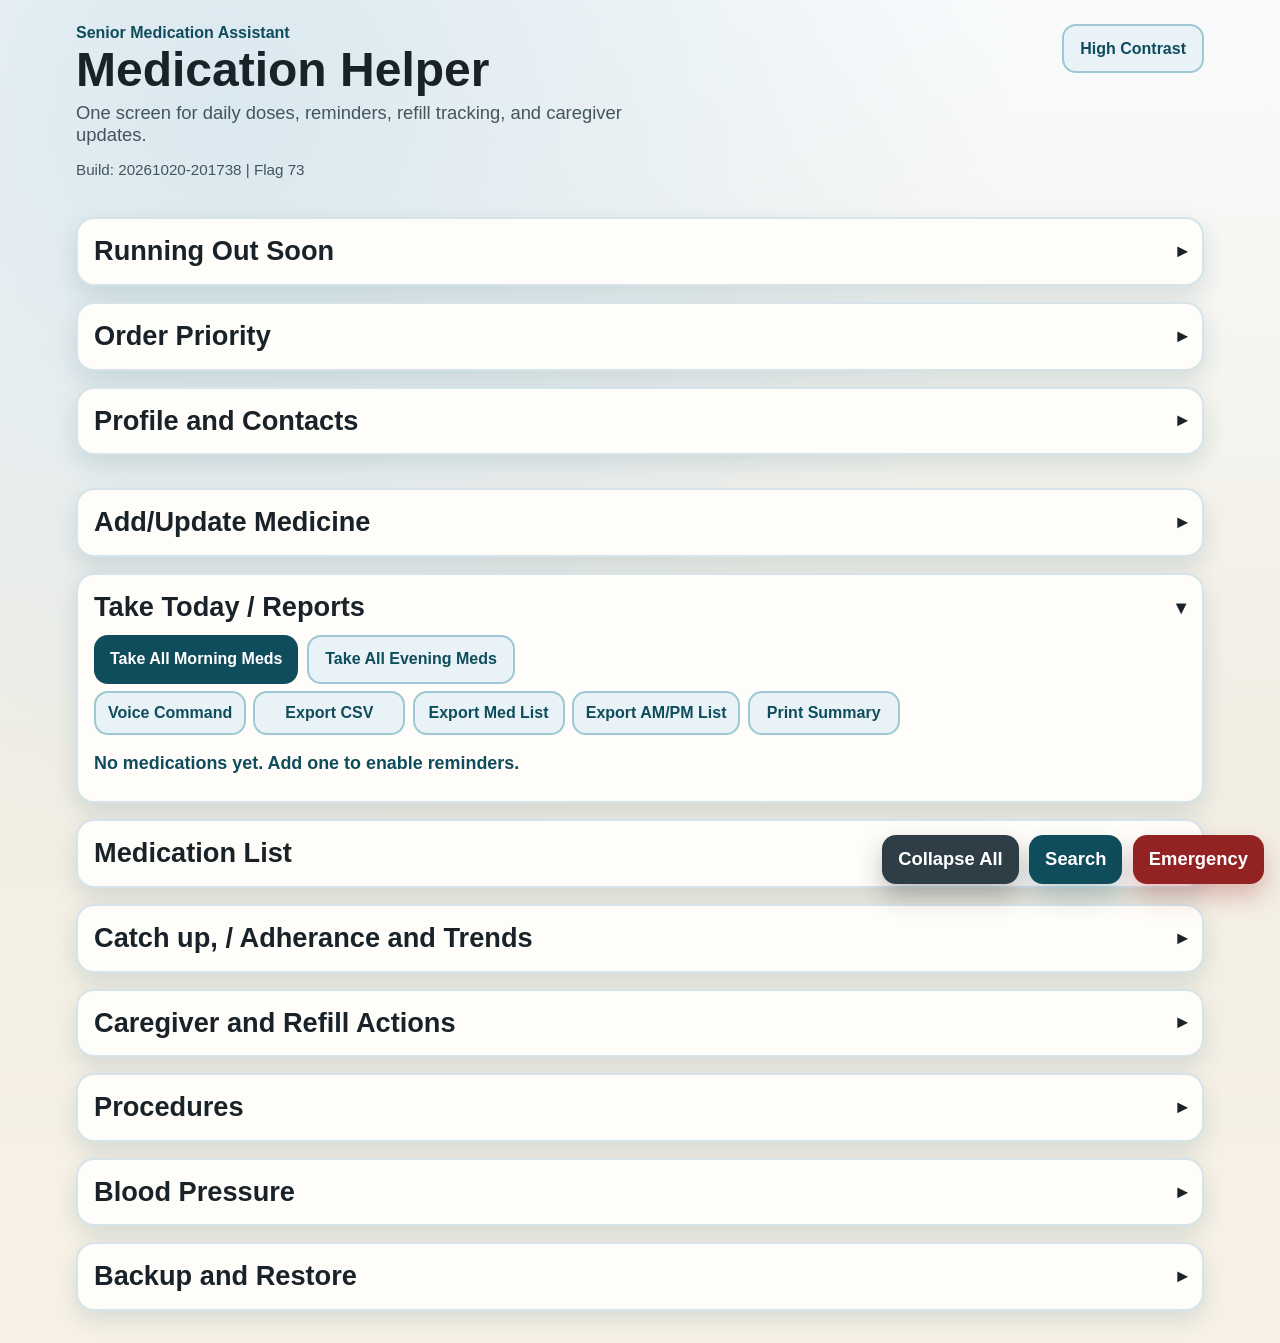
<file: index.html>
<!DOCTYPE html>
<html lang="en">
  <head>
    <meta charset="UTF-8" />
    <meta name="viewport" content="width=device-width, initial-scale=1" />
    <meta name="theme-color" content="#0f4c5c" />
    <meta name="description" content="Senior-friendly medication manager with reminders, refill tracking, safety checks, caregiver sharing, and emergency support." />
    <link rel="manifest" href="manifest.webmanifest" />
    <link rel="icon" type="image/png" sizes="192x192" href="icons/icon-192.png" />
    <link rel="apple-touch-icon" sizes="180x180" href="icons/icon-180.png" />
    <link rel="stylesheet" href="styles.css?v=20261020-201738" />
    <title>Medication Helper</title>
  </head>
  <body>
    <header class="hero">
      <div>
        <p class="kicker">Senior Medication Assistant</p>
        <h1>Medication Helper</h1>
        <p class="subtitle">One screen for daily doses, reminders, refill tracking, and caregiver updates.</p>
        <p id="buildInfo" class="tiny-note">Build: loading...</p>
      </div>
      <div class="hero-actions">
        <button id="highContrastBtn" class="secondary-btn" type="button">High Contrast</button>
        <button id="installAppBtn" class="secondary-btn hidden" type="button">Install App</button>
      </div>
    </header>

    <div class="fab-actions" aria-label="Quick actions">
      <button id="closeAllBtn" class="close-fab" type="button">Collapse All</button>
      <button id="searchMedBtn" class="search-fab" type="button">Search</button>
      <form id="searchMedForm" class="quick-search hidden" role="search" aria-label="Search medication">
        <label class="sr-only" for="searchMedInput">Medication name</label>
        <input id="searchMedInput" name="searchMedInput" type="search" autocomplete="off" placeholder="Medication name" />
        <button class="primary-btn" type="submit">Find</button>
        <button id="cancelSearchMedBtn" class="secondary-btn" type="button">Cancel</button>
        <span id="searchMedStatus" class="quick-search-status" aria-live="polite"></span>
        <div id="searchMedResults" class="quick-search-results" aria-live="polite"></div>
      </form>
      <button id="emergencyBtn" class="emergency-fab" type="button">Emergency</button>
    </div>

    <main>
      <section class="card dashboard-top">
        <h2>Running Out Soon</h2>
        <p id="runningOutSummary" class="summary">No low-stock medications right now.</p>
        <div id="runningOutList" class="chip-list"></div>
      </section>

      <section class="card">
        <h2>Order Priority</h2>
        <p id="orderUserName" class="tiny-note"></p>
        <p id="orderSummary" class="summary">No medications yet.</p>
        <ul id="orderList" class="plain-list"></ul>
      </section>

      <section class="card">
        <h2>Profile and Contacts</h2>
        <form id="profileForm" class="grid-form">
          <label>
            Person name
            <input name="profileName" required placeholder="Example: Asha" />
          </label>
          <label>
            Emergency contact name
            <input name="emergencyContactName" placeholder="Family member or helper" />
          </label>
          <label>
            Emergency contact phone
            <input name="emergencyPhone" placeholder="+1..." />
          </label>
          <label>
            Caregiver name
            <input name="caregiverName" placeholder="Family member" />
          </label>
          <label>
            Caregiver phone
            <input name="caregiverPhone" placeholder="+1..." />
          </label>
          <label>
            Doctor phone
            <input name="doctorPhone" placeholder="+1..." />
          </label>
          <label>
            Pharmacy phone
            <input name="pharmacyPhone" placeholder="+1..." />
          </label>
          <label>
            Blood group
            <input name="bloodGroup" placeholder="A+, O-, etc" />
          </label>
          <label>
            Voice language
            <input name="voiceLang" placeholder="en-US, hi-IN, ta-IN" value="en-US" />
          </label>
          <label class="full">
            Timing presets
            <textarea name="timingPresets" rows="7" placeholder="Breakfast=08:00\nMid morning=10:00\nDinner=18:00"></textarea>
          </label>
          <label class="full">
            Conditions
            <textarea name="conditions" rows="2" placeholder="Diabetes, hypertension"></textarea>
          </label>
          <label class="full">
            Allergies
            <textarea name="allergies" rows="2" placeholder="Penicillin, ibuprofen"></textarea>
          </label>
          <div class="button-row full">
            <button class="primary-btn" type="submit">Save Profile</button>
            <button id="addProfileBtn" class="secondary-btn" type="button">Add Second User</button>
            <button id="switchProfileBtn" class="secondary-btn" type="button">Switch User</button>
          </div>
        </form>
      </section>

      <div id="medFormTarget" class="form-anchor" tabindex="-1" aria-hidden="true"></div>
      <section class="card">
        <h2>Add/Update Medicine</h2>
        <p class="summary">Includes photo, schedule complexity, stock count, and safety checks.</p>
        <div id="medFormToolbar" class="med-form-toolbar">
          <div class="button-row full med-form-actions">
            <button id="medSubmitBtn" class="primary-btn" type="submit" form="medForm">Save Medication</button>
            <button id="medCancelEditBtn" class="secondary-btn hidden" type="button">Abandon Changes</button>
            <span id="medSaveSpinner" class="spinner hidden" aria-hidden="true">Saving…</span>
          </div>
          <p id="medSavedFlag" class="save-flag hidden" aria-live="polite"></p>
          <p id="safetyMessage" class="warn-text" role="alert" aria-live="assertive"></p>
        </div>
        <form id="medForm" class="grid-form">
          <label>
            Medication name
            <input name="name" required data-required="true" placeholder="Medication name" />
          </label>
          <label>
            Strength
            <input name="strength" required data-required="true" placeholder="500 mg" />
          </label>
          <label>
            Medication form
            <select name="form">
              <option value="tablet">Tablet / Capsule</option>
              <option value="cream">Cream / Ointment</option>
              <option value="drops">Drops (eye, ear, nose)</option>
              <option value="liquid">Liquid / Syrup</option>
              <option value="patch">Patch</option>
              <option value="inhaler">Inhaler</option>
              <option value="injection">Injection</option>
              <option value="spray">Spray</option>
              <option value="wafer">Wafer</option>
            </select>
          </label>
          <label>
            What it is for
            <input name="purpose" required data-required="true" placeholder="For blood sugar" />
          </label>
          <label>
            Units in stock
            <input name="stock" type="number" min="0" step="1" required data-required="true" placeholder="30" />
          </label>
          <label>
            Units per dose
            <input name="pillsPerDose" type="number" min="0.25" step="0.25" value="1" required data-required="true" />
          </label>
          <label>
            Number of repeats
            <input name="repeats" type="number" min="0" step="1" value="0" />
          </label>
          <label>
            Start date
            <input name="startDate" type="date" />
          </label>
          <label>
            Frequency
            <select name="frequency" required data-required="true">
              <option value="daily">Daily</option>
              <option value="twiceDaily">Twice daily</option>
              <option value="everyOtherDay">Every other day</option>
              <option value="weekly">Weekly</option>
              <option value="asRequired">As required (when needed)</option>
            </select>
          </label>
          <label id="minGapHoursRow" class="hidden">
            Minimum gap between doses (hours, PRN only)
            <input name="minGapHours" type="number" min="0" step="0.5" value="0" placeholder="0" />
          </label>
          <label>
            <div class="required-row timing-picker-row">
              <span>Times (HH:MM or preset label)</span>
              <button type="button" class="secondary-btn timing-picker-button" data-timing-picker="medTimesPresetButton" aria-controls="medTimesPresetMenu" aria-expanded="false">Select Label</button>
            </div>
            <input name="times" required data-required="true" placeholder="08:00, 19:00" />
            <div id="medTimesPresetMenu" class="timing-picker-menu" hidden></div>
          </label>
          <label>
            <div class="required-row timing-picker-row">
              <span>Dose plan by time (HH:MM or preset label)</span>
              <button type="button" class="secondary-btn timing-picker-button" data-timing-picker="medDosePlanPresetButton" aria-controls="medDosePlanPresetMenu" aria-expanded="false">Select Label</button>
            </div>
            <input name="dosePlan" placeholder="08:00=1, 19:00=1" />
            <div id="medDosePlanPresetMenu" class="timing-picker-menu" hidden></div>
          </label>
          <label>
            Food timing
            <select name="foodRule" required data-required="true">
              <option value="none">No food rule</option>
              <option value="before">Before food</option>
              <option value="after">After food</option>
              <option value="with">With food</option>
            </select>
          </label>
          
          <label>
            Weekly days (for weekly)
            <input name="weeklyDays" placeholder="1,3,5 (Mon,Wed,Fri)" />
          </label>
          <label>
            Barcode (optional)
            <input name="barcode" placeholder="Pack barcode" />
          </label>
          <label>
            Photo of pill/bottle
            <input id="photoInput" name="photo" type="file" accept="image/*" aria-label="Choose medication photo" />
          </label>
          <label>
            <input id="removePhoto" name="removePhoto" type="checkbox" aria-label="Remove existing photo" /> Remove existing photo
          </label>
          <div class="photo-preview">
            <img id="photoPreview" alt="Photo preview" src="icons/icon-192.svg" role="button" aria-label="Open full photo preview" tabindex="0" />
          </div>
          <label class="full">
            Notes
            <textarea name="notes" rows="2" placeholder="Keep away from sunlight"></textarea>
          </label>
        </form>
        <p class="tiny-note">Use dose plan when morning and night quantities differ. Example: 08:00=1, 19:00=2.</p>
      </section>

      <section class="card" data-start-expanded="true">
        <h2>Take Today / Reports</h2>
        <div class="timeline-toolbar">
          <div class="button-row">
            <button id="markMorningTakenBtn" class="primary-btn" type="button">Take All Morning Meds</button>
            <button id="markEveningTakenBtn" class="secondary-btn" type="button">Take All Evening Meds</button>
          </div>
          <div id="todayTimelineActions" class="button-row">
            <button id="startVoiceCmdBtn" class="secondary-btn" type="button">Voice Command</button>
            <button id="exportCsvBtn" class="secondary-btn" type="button">Export CSV</button>
            <button id="exportMedListBtn" class="secondary-btn" type="button">Export Med List</button>
            <button id="exportAmPmBtn" class="secondary-btn" type="button">Export AM/PM List</button>
            <button id="printReportBtn" class="secondary-btn" type="button">Print Summary</button>
          </div>
        </div>
        <p id="todaySummary" class="summary">No schedule yet.</p>
        <div id="timeline" class="timeline" aria-live="polite"></div>
      </section>

      <section class="card">
        <h2>Medication List</h2>
        <div id="medList" class="med-list"></div>
      </section>

      <section class="card">
        <h2>Catch up, / Adherance and Trends</h2>
        <p id="adherenceSummary" class="summary">No adherence data yet.</p>
        <ul id="trendList" class="plain-list"></ul>
        <div class="button-row">
          <button id="catchUpBtn" class="primary-btn" type="button">Catch Up Overdue</button>
        </div>
      </section>

      <section class="card">
        <h2>Caregiver and Refill Actions</h2>
        <div class="button-row">
          <button id="shareCaregiverBtn" class="primary-btn" type="button">Share Status</button>
          <button id="notifyCaregiverBtn" class="secondary-btn" type="button">Notify Missed Dose</button>
          <button id="requestRefillBtn" class="secondary-btn" type="button">Request Refill</button>
          <button id="callDoctorBtn" class="secondary-btn" type="button">Call Doctor</button>
        </div>
      </section>

      <section class="card">
        <h2>Procedures</h2>
        <form id="procedureForm" class="grid-form">
          <label>
            Procedure date
            <input name="procedureDate" required placeholder="YYYY or YYYY-MM or YYYY-MM-DD" />
          </label>
          <label>
            Procedure name
            <input name="procedureName" required placeholder="Echocardiogram" />
          </label>
          <label>
            Doctor name (optional)
            <input name="procedureDoctorName" placeholder="Dr. Kumar" />
          </label>
          <label>
            Notes (optional)
            <input name="procedureNotes" placeholder="Follow-up in 3 months" />
          </label>
          <div class="button-row full">
            <button id="procedureSubmitBtn" class="primary-btn" type="submit">Save Procedure</button>
            <button id="procedureCancelEditBtn" class="secondary-btn hidden" type="button">Cancel Edit</button>
          </div>
        </form>
        <p id="procedureMessage" class="warn-text" aria-live="polite"></p>
        <form id="procedureFilterForm" class="procedure-filter" role="search">
          <label for="procedureFilterInput">
            Filter procedures
            <input id="procedureFilterInput" type="search" placeholder="Date, procedure, doctor, or notes" aria-controls="procedureList" />
          </label>
          <div class="button-row">
            <button class="primary-btn" type="submit">Filter</button>
            <button id="clearProcedureFilterBtn" class="secondary-btn" type="button">Clear</button>
          </div>
        </form>
        <div class="button-row">
          <button id="exportProcedureCsvBtn" class="secondary-btn" type="button">Export Procedures CSV</button>
        </div>
        <div id="procedureList" class="procedure-list"></div>
      </section>

      <section class="card">
        <h2>Blood Pressure</h2>
        <form id="bpForm" class="grid-form">
          <label>
            Date and time
            <input id="readingTimestamp" name="readingTimestamp" type="datetime-local" required />
          </label>
          <label>
            Pressure
            <input name="pressure" required placeholder="120/80" />
          </label>
          <label>
            Pulse (optional)
            <input name="pulse" type="number" min="1" step="1" placeholder="72" />
          </label>
          <label class="full">
            Notes (optional)
            <textarea name="notes" rows="3" placeholder="After breakfast, feeling calm"></textarea>
          </label>
          <div class="button-row full">
            <button id="bpSubmitBtn" class="primary-btn" type="submit">Save Reading</button>
            <button id="bpCancelEditBtn" class="secondary-btn hidden" type="button">Cancel Edit</button>
          </div>
        </form>
        <p id="bpMessage" class="warn-text" aria-live="polite"></p>
        <div id="bpList" class="procedure-list"></div>
      </section>

      <section class="card">
        <h2>Backup and Restore</h2>
        <div class="button-row">
          <button id="exportBackupBtn" class="secondary-btn" type="button">Export Backup</button>
          <label class="file-label secondary-btn">
            Restore Backup
            <input id="importBackupInput" type="file" accept="application/json" />
          </label>
        </div>
      </section>
    </main>

    <div id="undoToast" class="undo-toast hidden" role="status" aria-live="polite">
      <span id="undoToastMessage">Photo removed</span>
      <button id="undoToastBtn" class="secondary-btn" type="button" aria-label="Undo photo removal">Undo</button>
    </div>

    <dialog id="emergencyDialog">
      <h2>Emergency Card</h2>
      <p id="medicalCardText"></p>
      <div class="button-row">
        <a id="emergencyCallLink" class="primary-btn" href="#">Call Emergency Contact</a>
        <button id="openLockScreenCardBtn" class="secondary-btn" type="button">Lock Screen Card</button>
        <button id="closeEmergencyBtn" class="secondary-btn" type="button">Close</button>
      </div>
    </dialog>

    <dialog id="lockScreenCardDialog" class="lock-screen-card-dialog" aria-label="Emergency lock screen card">
      <article class="lock-screen-card">
        <p class="lock-screen-card-kicker">Emergency medical information</p>
        <h2 id="lockScreenCardName">Medical Card</h2>
        <p id="lockScreenCardText" class="lock-screen-card-text"></p>
      </article>
    </dialog>

    <dialog id="photoPreviewDialog" class="photo-dialog" aria-label="Photo preview dialog">
      <img id="photoDialogImage" alt="Full photo" src="icons/icon-192.svg" />
      <div class="button-row">
        <button id="photoReplaceBtn" class="primary-btn" type="button" aria-label="Replace photo">Replace</button>
        <button id="photoRemoveBtn" class="danger-btn" type="button" aria-label="Remove photo">Remove</button>
        <button id="photoCloseBtn" class="secondary-btn" type="button" aria-label="Close photo preview">Close</button>
      </div>
    </dialog>

    <dialog id="prnLogDialog" aria-label="Log as-required medication">
      <h2 id="prnLogTitle">Log PRN dose</h2>
      <p id="prnLogHint">Enter how many minutes ago you took the medication.</p>
      <label>
        Minutes ago
        <input id="prnMinutesAgoInput" type="number" min="0" step="1" value="0" />
      </label>
      <div class="button-row">
        <button id="prnLogCancelBtn" class="secondary-btn" type="button">Cancel</button>
        <button id="prnLogConfirmBtn" class="primary-btn" type="button">Log Dose</button>
      </div>
    </dialog>

    <div id="storageWarning" class="warn-text hidden" role="alert" aria-live="polite"></div>

    <section id="alarmOverlay" class="alarm-overlay hidden" aria-live="assertive" aria-hidden="true" style="display: none !important;">
      <div class="alarm-panel">
        <h2 id="alarmTitle">Medication Reminder</h2>
        <p id="alarmMessage"></p>
        <div class="button-row">
          <button id="alarmTakenBtn" class="primary-btn" type="button">Taken</button>
          <button id="alarmSkippedBtn" class="danger-btn" type="button">Skipped</button>
          <button id="alarmSnoozeBtn" class="secondary-btn" type="button">Snooze 10 min</button>
          <button id="alarmDismissBtn" class="secondary-btn" type="button">Silence</button>
          <button id="alarmMuteTodayBtn" class="secondary-btn" type="button">Mute Today</button>
        </div>
      </div>
    </section>

    <template id="medCardTemplate">
      <article class="med-card">
        <img class="med-photo" alt="Medication photo" />
        <div class="med-main">
          <h3 class="med-name"></h3>
          <p class="med-status"></p>
          <p class="med-purpose"></p>
          <p class="med-times"></p>
          <p class="med-dose-plan"></p>
          <p class="med-schedule"></p>
          <p class="med-days"></p>
          <p class="med-notes"></p>
        </div>
        <div class="card-actions">
          <button class="edit-btn secondary-btn" type="button">Edit</button>
          <button class="status-btn secondary-btn" type="button"></button>
          <button class="log-prn-btn primary-btn hidden" type="button">Log dose now</button>
          <button class="danger-btn" type="button">Delete Med</button>
        </div>
      </article>
    </template>

    <template id="timelineItemTemplate">
      <article class="timeline-item">
        <div>
          <h3 class="time-title"></h3>
          <p class="time-meta"></p>
          <p class="time-datekey"></p>
          <p class="time-state"></p>
        </div>
        <div class="card-actions">
          <button class="take-btn" type="button">Taken</button>
          <button class="untake-btn secondary-btn" type="button">Untake</button>
          <button class="skip-btn" type="button">Skipped</button>
          <button class="snooze-btn" type="button">Snooze 10 min</button>
        </div>
      </article>
    </template>

    <template id="procedureCardTemplate">
      <article class="procedure-card">
        <div class="procedure-main">
          <p class="procedure-summary"></p>
        </div>
        <div class="card-actions">
          <button class="procedure-edit-btn secondary-btn" type="button" aria-label="Edit procedure" title="Edit procedure">E</button>
          <button class="procedure-delete-btn danger-btn" type="button" aria-label="Delete procedure" title="Delete procedure">D</button>
        </div>
      </article>
    </template>

    <template id="bpCardTemplate">
      <article class="procedure-card">
        <div class="procedure-main">
          <p class="procedure-summary bp-summary"></p>
        </div>
        <div class="card-actions">
          <button class="bp-edit-btn secondary-btn" type="button" aria-label="Edit blood pressure reading" title="Edit blood pressure reading">E</button>
          <button class="bp-delete-btn danger-btn" type="button" aria-label="Delete blood pressure reading" title="Delete blood pressure reading">D</button>
        </div>
      </article>
    </template>

    <script src="state.js?v=20261020-201738" defer></script>
    <script src="forms.js?v=20261020-201738" defer></script>
    <script src="renderer.js?v=20261020-201738" defer></script>
    <script src="app.js?v=20261020-201738" defer></script>
  </body>
</html>
</file>
<file: styles.css>
:root {
  --bg: #f2eee4;
  --bg-soft: #dae8ef;
  --surface: #fffdf9;
  --text: #182228;
  --muted: #42555d;
  --primary: #0f4c5c;
  --primary-strong: #093946;
  --ok: #146c43;
  --warn: #8f4a00;
  --danger: #932222;
  --shadow: rgba(15, 76, 92, 0.14);
}

body.high-contrast {
  --bg: #ffffff;
  --bg-soft: #ffffff;
  --surface: #ffffff;
  --text: #000000;
  --muted: #111111;
  --primary: #000000;
  --primary-strong: #000000;
  --ok: #003d1f;
  --warn: #6b3000;
  --danger: #6a0000;
}

* {
  box-sizing: border-box;
}

body {
  margin: 0;
  min-height: 100vh;
  color: var(--text);
  font-family: "Atkinson Hyperlegible", "Verdana", sans-serif;
  -webkit-text-size-adjust: 100%;
  text-size-adjust: 100%;
  background:
    radial-gradient(circle at 18% 8%, var(--bg-soft), transparent 48%),
    linear-gradient(180deg, #f9fbfc 0%, var(--bg) 55%, #f8f2e6 100%);
}

.hero {
  max-width: 1160px;
  margin: 0 auto;
  padding: 1.5rem 1rem;
  display: flex;
  gap: 1rem;
  justify-content: space-between;
  align-items: start;
}

.hero-actions {
  display: flex;
  gap: 0.55rem;
  flex-wrap: wrap;
}

.kicker {
  margin: 0;
  font-weight: 800;
  color: var(--primary);
}

h1 {
  margin: 0.2rem 0 0.4rem;
  font-size: clamp(2.2rem, 5vw, 3rem);
  line-height: 1.05;
}

.subtitle {
  margin: 0;
  max-width: 54ch;
  font-size: 1.15rem;
  color: var(--muted);
}

main {
  max-width: 1160px;
  margin: 0 auto;
  padding: 0 1rem 2rem;
  display: grid;
  gap: 1rem;
}

.card {
  min-width: 0;
  border: 2px solid #d6e4ea;
  border-radius: 18px;
  background: var(--surface);
  box-shadow: 0 10px 24px var(--shadow);
  padding: 1rem;
}

.form-anchor {
  display: block;
  height: 1px;
  margin: 0;
  scroll-margin-top: 1rem;
}

.card-toggle {
  width: 100%;
  border: 0;
  background: transparent;
  padding: 0;
  margin: 0 0 0.7rem;
  display: flex;
  align-items: center;
  justify-content: space-between;
  gap: 0.6rem;
  cursor: pointer;
  color: inherit;
  text-align: left;
}

.card-toggle-title {
  font-size: 1.7rem;
  font-weight: 800;
  line-height: 1.2;
}

.card-toggle-icon {
  font-size: 1.2rem;
  line-height: 1;
}

.card.is-collapsed .card-toggle {
  margin-bottom: 0;
}

.card.is-collapsed .card-toggle-icon {
  transform: rotate(-90deg);
}

.card-content {
  display: block;
}

.card.is-collapsed .card-content {
  display: none;
}

.dashboard-top {
  position: static;
}

h2 {
  margin: 0 0 0.7rem;
  font-size: 1.7rem;
}

.summary {
  margin: 0 0 0.7rem;
  font-size: 1.12rem;
  font-weight: 700;
  color: var(--primary);
}

.warn-text {
  margin: 0.6rem 0 0;
  color: var(--warn);
  font-weight: 700;
  min-height: 1.3rem;
}

.save-flag {
  margin: 0.6rem 0 0;
  min-height: 1.3rem;
  color: var(--ok);
  font-weight: 800;
  padding: 0.45rem 0.7rem;
  border: 2px solid #9fd4b8;
  border-radius: 12px;
  background: #eef9f1;
}

.med-form-toolbar {
  position: sticky;
  top: 0.5rem;
  z-index: 4;
  margin: 0.6rem 0 1rem;
  padding: 0.7rem 0.8rem 0.8rem;
  border: 1px solid #d6e4ea;
  border-radius: 16px;
  background: linear-gradient(180deg, rgba(255, 253, 249, 0.98) 0%, rgba(255, 253, 249, 0.92) 100%);
  box-shadow: 0 8px 18px rgba(15, 76, 92, 0.12);
  backdrop-filter: blur(4px);
}

.med-form-actions {
  align-items: center;
}

.med-form-toolbar .warn-text,
.med-form-toolbar .save-flag {
  margin-top: 0.45rem;
}

.med-form-toolbar .warn-text {
  padding: 0.45rem 0.7rem;
  border-radius: 12px;
  border: 2px solid #f0c1c1;
  background: #fff1f1;
}

.grid-form {
  display: grid;
  grid-template-columns: repeat(2, minmax(0, 1fr));
  gap: 0.75rem;
}

label {
  display: grid;
  gap: 0.4rem;
  font-size: 1.08rem;
  font-weight: 700;
}

.timing-picker-row {
  display: flex;
  flex-wrap: wrap;
  align-items: center;
  gap: 0.55rem;
  font-size: 1.08rem;
  font-weight: 700;
}

.required-row {
  align-items: center;
}

.timing-picker-button {
  padding: 0.62rem 0.9rem;
}

.timing-picker-menu {
  display: flex;
  flex-wrap: wrap;
  gap: 0.45rem;
  padding: 0.55rem 0 0.15rem;
}

.timing-picker-menu[hidden] {
  display: none;
}

.timing-picker-option {
  border: 2px solid #9ec8d4;
  background: #e9f3f7;
  color: var(--primary);
  border-radius: 999px;
  padding: 0.48rem 0.75rem;
  font-weight: 800;
}

.compulsory-field {
  border: 2px solid #d39a2b;
  background: linear-gradient(180deg, #fff9ec 0%, #fffef9 100%);
  border-radius: 12px;
  padding: 0.5rem;
}

.compulsory-chip {
  display: inline-flex;
  align-self: start;
  width: fit-content;
  font-size: 0.72rem;
  font-weight: 800;
  letter-spacing: 0.03em;
  text-transform: uppercase;
  color: #6a3f00;
  background: #ffe8bc;
  border: 1px solid #d39a2b;
  border-radius: 999px;
  padding: 0.1rem 0.45rem;
}

input,
select,
textarea,
button,
a {
  font: inherit;
}

input,
select,
textarea {
  border: 2px solid #b7ccd5;
  border-radius: 12px;
  padding: 0.78rem;
  background: #fff;
}

.compulsory-field input:not(.field-error),
.compulsory-field select:not(.field-error),
.compulsory-field textarea:not(.field-error) {
  border-color: #d39a2b;
  background: #fffdf7;
}

input:focus,
select:focus,
textarea:focus,
button:focus,
a:focus {
  outline: 3px solid #6fb6c8;
  outline-offset: 2px;
}

button,
a.primary-btn,
a.secondary-btn {
  border: 0;
  border-radius: 14px;
  padding: 0.85rem 1rem;
  font-weight: 800;
  cursor: pointer;
  text-decoration: none;
  display: inline-flex;
  align-items: center;
  justify-content: center;
}

button:disabled {
  opacity: 0.65;
  cursor: not-allowed;
}

.primary-btn,
.take-btn {
  background: var(--primary);
  color: #fff;
}

.primary-btn:hover,
.take-btn:hover {
  background: var(--primary-strong);
}

.take-btn.pending {
  background: #e9f3f7;
  color: var(--primary);
  border: 2px solid #9ec8d4;
}

.take-btn.pending:hover {
  background: #dcecf3;
}

.secondary-btn,
.skip-btn,
.snooze-btn,
.file-label {
  background: #e9f3f7;
  color: var(--primary);
  border: 2px solid #9ec8d4;
}

.danger-btn {
  background: #fff1f1;
  color: var(--danger);
  border: 2px solid #f0c1c1;
}

.full {
  grid-column: 1 / -1;
}

.button-row {
  display: flex;
  flex-wrap: wrap;
  gap: 0.55rem;
}

.procedure-filter {
  display: grid;
  grid-template-columns: minmax(0, 1fr) auto;
  align-items: end;
  gap: 0.75rem;
  margin-bottom: 0.75rem;
}

.procedure-filter input {
  width: 100%;
}

.timeline-toolbar {
  width: 100%;
  min-width: 0;
  max-width: 100%;
  margin: 0 0 0.9rem;
}

.timeline-toolbar > .button-row:first-child {
  margin-bottom: 0.45rem;
}

.timeline-toolbar > #todayTimelineActions {
  padding-bottom: 0.2rem;
}

.timeline-toolbar > .button-row:first-child + .button-row {
  margin-top: 0.35rem;
}

#todayTimelineActions {
  display: flex;
  width: 100%;
  min-width: 0;
  max-width: 100%;
  flex-wrap: nowrap;
  overflow-x: auto;
  overflow-y: hidden;
  -webkit-overflow-scrolling: touch;
  gap: 0.45rem;
}

#todayTimelineActions button {
  flex: 0 0 auto;
  min-width: 9.5rem;
  padding: 0.7rem 0.75rem;
  white-space: nowrap;
}

@media (max-width: 760px) {
  .timeline-toolbar > .button-row:first-child {
    display: grid;
    grid-template-columns: repeat(2, minmax(0, 1fr));
    gap: 0.4rem;
    padding-bottom: 0.25rem;
  }

  .timeline-toolbar > .button-row:first-child button {
    min-width: 0;
    min-height: 4.2rem;
    padding: 0.55rem;
    white-space: normal;
    line-height: 1.2;
  }

  #todayTimelineActions button {
    min-width: 8rem;
    padding: 0.62rem 0.7rem;
  }
}

.chip-list,
.chip-row {
  display: flex;
  gap: 0.45rem;
  flex-wrap: wrap;
}

.chip {
  border-radius: 999px;
  padding: 0.3rem 0.75rem;
  font-size: 0.96rem;
  font-weight: 700;
  border: 2px solid #c1d4db;
  background: #f3f9fb;
}

.timeline,
.med-list,
.procedure-list {
  display: grid;
  gap: 0.75rem;
}

.bp-list {
  display: grid;
  gap: 0.75rem;
}

.timeline-item,
.med-card,
.procedure-card {
  border: 2px solid #d4e2e7;
  border-radius: 14px;
  padding: 0.85rem;
  background: #fff;
  display: flex;
  gap: 0.8rem;
  justify-content: space-between;
  align-items: start;
}

.time-title,
.med-name {
  margin: 0;
  font-size: 1.34rem;
}

.time-meta,
.time-state,
.med-purpose,
.med-meta,
.med-days,
.med-notes {
  margin: 0.3rem 0 0;
  font-size: 1.06rem;
  color: var(--muted);
}

.med-photo {
  width: 86px;
  height: 86px;
  border-radius: 12px;
  object-fit: cover;
  border: 2px solid #c6d7dd;
  background: #ecf4f8;
}

.med-main {
  flex: 1;
}

.procedure-main {
  flex: 1;
  min-width: 0;
}

.procedure-card {
  padding: 0.7rem 0.8rem;
  align-items: center;
  flex-wrap: nowrap;
}

.bp-reading {
  margin: 0;
  font-size: 1.34rem;
}

.bp-meta,
.bp-note {
  margin: 0.3rem 0 0;
  font-size: 1.06rem;
  color: var(--muted);
}

.bp-note {
  white-space: pre-wrap;
}

.procedure-summary {
  margin: 0;
  font-size: 1.08rem;
  line-height: 1.4;
  font-weight: 700;
  color: var(--muted);
  white-space: normal;
  overflow-wrap: anywhere;
}

.bp-summary {
  white-space: pre-wrap;
  overflow-wrap: break-word;
  word-break: normal;
  overflow: visible;
  text-overflow: clip;
}

.procedure-card:has(.bp-summary) .procedure-main {
  min-width: 0;
}

.procedure-card:has(.bp-summary) .card-actions {
  width: auto;
  flex: 0 0 auto;
}

.card-actions {
  display: grid;
  gap: 0.4rem;
  min-width: 170px;
}

.timeline-item .card-actions {
  display: flex;
  flex-wrap: nowrap;
  grid-template-columns: none;
  min-width: 0;
  overflow-x: auto;
  overflow-y: hidden;
  -webkit-overflow-scrolling: touch;
}

.timeline-item .card-actions button {
  flex: 0 0 auto;
  min-width: 7.5rem;
  white-space: nowrap;
}

.procedure-card .card-actions {
  min-width: auto;
  display: flex;
  flex-direction: row;
  flex-wrap: nowrap;
  gap: 0.35rem;
}

/* Required-field indicator and validation styles */
.required::after { content: " *"; color: #c00; margin-left: 0.15rem; }
.field-error { border-color: #c00 !important; box-shadow: 0 0 0 3px rgba(255,0,0,0.06); }
.error-message { color: #c00; font-size: 0.9rem; margin-top: 0.25rem; display: none; }
.error-message.visible { display: block; }

.procedure-card .card-actions button {
  width: auto;
  min-width: 2.2rem;
  padding: 0.5rem 0.7rem;
}

.plain-list {
  margin: 0;
  padding-left: 1.2rem;
  font-size: 1.06rem;
}

.plain-list li {
  margin: 0.35rem 0;
}

.order-priority-item {
  display: flex;
  align-items: center;
  justify-content: space-between;
  gap: 0.6rem;
}

.go-to-med-btn {
  flex-shrink: 0;
  width: auto;
  padding: 0.3rem 0.7rem;
  font-size: 0.9rem;
}

.med-card.highlighted {
  outline: 3px solid var(--primary);
  outline-offset: 2px;
  transition: outline-color 0.3s ease;
}

.hidden {
  display: none;
}

.sr-only {
  position: absolute;
  width: 1px;
  height: 1px;
  padding: 0;
  margin: -1px;
  overflow: hidden;
  clip: rect(0, 0, 0, 0);
  white-space: nowrap;
  border: 0;
}

.tiny-note {
  color: var(--muted);
  font-size: 0.95rem;
}

.fab-actions {
  position: fixed;
  right: 1rem;
  bottom: 1rem;
  z-index: 40;
  display: flex;
  gap: 0.65rem;
  align-items: center;
}

.emergency-fab {
  position: static;
  background: var(--danger);
  color: #fff;
  font-size: 1.15rem;
  box-shadow: 0 12px 24px rgba(147, 34, 34, 0.28);
}

.close-fab {
  position: static;
  background: #2f3e46;
  color: #fff;
  font-size: 1.15rem;
  box-shadow: 0 12px 24px rgba(22, 29, 34, 0.28);
}

.search-fab {
  position: static;
  background: var(--primary);
  color: #fff;
  font-size: 1.15rem;
  box-shadow: 0 12px 24px rgba(15, 76, 92, 0.24);
}

.quick-search {
  display: flex;
  align-items: center;
  gap: 0.45rem;
  padding: 0.45rem;
  border: 2px solid #9ec8d4;
  border-radius: 14px;
  background: var(--surface);
  box-shadow: 0 12px 24px rgba(22, 29, 34, 0.18);
}

.quick-search.hidden {
  display: none;
}

.quick-search input {
  width: min(15rem, 44vw);
  padding: 0.65rem;
}

.quick-search button {
  padding: 0.65rem 0.75rem;
  white-space: nowrap;
}

.quick-search-status {
  max-width: 12rem;
  color: var(--muted);
  font-size: 0.9rem;
  font-weight: 700;
}

.quick-search-results {
  display: grid;
  gap: 0.4rem;
  flex-basis: 100%;
}

.search-result-btn {
  width: 100%;
  justify-content: flex-start;
  border: 2px solid #9ec8d4;
  background: #e9f3f7;
  color: var(--primary);
  text-align: left;
}

.alarm-overlay {
  position: fixed;
  inset: 0;
  z-index: 50;
  background: rgba(24, 34, 40, 0.78);
  display: flex;
  align-items: center;
  justify-content: center;
  padding: 1rem;
}

.alarm-panel {
  background: #fff;
  color: #0f1f27;
  border-radius: 18px;
  border: 3px solid #0f4c5c;
  max-width: 600px;
  width: 100%;
  padding: 1rem;
}

dialog {
  border: 2px solid #b2cfd9;
  border-radius: 16px;
  width: min(640px, 92vw);
}

dialog::backdrop {
  background: rgba(26, 39, 45, 0.56);
}

.lock-screen-card-dialog {
  width: min(390px, calc(100vw - 2rem));
  height: min(760px, calc(100dvh - 2rem));
  max-height: calc(100dvh - 2rem);
  padding: 0;
  overflow: hidden;
  border: 0;
  border-radius: 8px;
  background: #fff;
  color: #102a36;
}

.lock-screen-card-dialog::backdrop {
  background: #102a36;
}

.lock-screen-card {
  box-sizing: border-box;
  display: flex;
  flex-direction: column;
  width: 100%;
  height: 100%;
  padding: 1.25rem;
  border: 5px solid #b42626;
  background: #fff;
}

.lock-screen-card-kicker {
  margin: 0 0 0.35rem;
  color: #8e1f1f;
  font-size: 0.8rem;
  font-weight: 800;
  text-transform: uppercase;
}

.lock-screen-card h2 {
  margin: 0 0 1rem;
  color: #102a36;
  font-size: clamp(1.55rem, 7vw, 2rem);
  overflow-wrap: break-word;
}

.lock-screen-card-text {
  flex: 1 1 auto;
  min-height: 0;
  margin: 0;
  overflow: hidden;
  white-space: pre-wrap;
  overflow-wrap: break-word;
  font-size: 0.94rem;
  line-height: 1.28;
}

.file-label {
  position: relative;
  overflow: hidden;
  display: inline-flex;
  align-items: center;
  justify-content: center;
  gap: 0;
  padding: 0.85rem 1rem;
  border-radius: 14px;
  line-height: 1.1;
  flex-shrink: 0;
  white-space: nowrap;
}

.file-label input {
  position: absolute;
  inset: 0;
  opacity: 0;
  cursor: pointer;
}

@media (max-width: 900px) {
  .hero {
    flex-direction: column;
  }

  main {
    padding-bottom: calc(11rem + env(safe-area-inset-bottom));
  }

  .grid-form {
    grid-template-columns: 1fr;
  }

  .procedure-filter {
    grid-template-columns: 1fr;
  }

  .fab-actions {
    flex-direction: column;
    align-items: stretch;
  }

  .quick-search {
    flex-wrap: wrap;
    max-width: calc(100vw - 2rem);
  }

  .quick-search input {
    width: 100%;
  }

  .timeline-item,
  .med-card {
    flex-direction: column;
  }

  .card-actions {
    width: 100%;
    min-width: 0;
    grid-template-columns: repeat(2, minmax(0, 1fr));
  }

  .procedure-card {
    flex-direction: column;
    align-items: stretch;
  }

  .procedure-card .card-actions {
    justify-content: flex-end;
  }

  .timeline-item .card-actions {
    display: flex;
    flex-wrap: nowrap;
    grid-template-columns: none;
  }

  .timeline-item .card-actions button {
    min-width: 6.9rem;
    font-size: 0.9rem;
  }

  .alarm-panel .button-row {
    display: grid;
    grid-template-columns: 1fr 1fr;
  }

  #todayTimelineActions button {
    font-size: 0.9rem;
    padding: 0.6rem 0.5rem;
    min-width: 8.5rem;
  }
}

/* ── Photo preview (in form) ─────────────────────────────── */
.photo-preview {
  display: flex;
  align-items: center;
  gap: 0.5rem;
  margin: 0.25rem 0;
}

#photoPreview {
  width: 86px;
  height: 86px;
  border-radius: 10px;
  object-fit: cover;
  border: 2px solid #b2cfd9;
  background: #ecf4f8;
  cursor: pointer;
}

#photoPreview:focus {
  outline: 3px solid var(--primary);
  outline-offset: 2px;
}

/* ── Photo preview dialog ────────────────────────────────── */
.photo-dialog {
  padding: 1rem;
  max-width: min(540px, 94vw);
  text-align: center;
}

.photo-dialog #photoDialogImage {
  max-width: 100%;
  max-height: 60vh;
  border-radius: 10px;
  object-fit: contain;
  border: 2px solid #b2cfd9;
  display: block;
  margin: 0 auto 1rem;
}

/* ── Save spinner ────────────────────────────────────────── */
.spinner {
  display: inline-flex;
  align-items: center;
  font-size: 0.95rem;
  color: var(--primary);
  font-weight: 600;
  padding: 0.4rem 0.7rem;
  border-radius: 6px;
  background: var(--bg-soft);
  border: 1px solid #b2cfd9;
  animation: pulse-opacity 1s ease-in-out infinite;
}

.spinner.hidden {
  display: none;
}

@keyframes pulse-opacity {
  0%, 100% { opacity: 1; }
  50%       { opacity: 0.45; }
}

/* ── Undo toast ──────────────────────────────────────────── */
.undo-toast {
  position: fixed;
  bottom: 1.2rem;
  left: 50%;
  transform: translateX(-50%);
  z-index: 200;
  display: flex;
  align-items: center;
  gap: 0.8rem;
  background: #1e2f35;
  color: #fff;
  padding: 0.65rem 1rem;
  border-radius: 10px;
  box-shadow: 0 4px 18px rgba(0,0,0,0.35);
  font-size: 1rem;
  min-width: 240px;
  max-width: 90vw;
  white-space: nowrap;
}

.undo-toast.hidden {
  display: none;
}

.undo-toast .secondary-btn {
  background: transparent;
  border: 2px solid #fff;
  color: #fff;
  padding: 0.3rem 0.8rem;
  font-size: 0.9rem;
  border-radius: 6px;
  cursor: pointer;
  flex-shrink: 0;
}

/* ── Storage warning ─────────────────────────────────────── */
#storageWarning {
  position: fixed;
  top: 0.6rem;
  left: 50%;
  transform: translateX(-50%);
  z-index: 210;
  background: #fff3cd;
  color: var(--warn);
  border: 2px solid #f0c040;
  border-radius: 8px;
  padding: 0.55rem 1rem;
  font-size: 0.95rem;
  font-weight: 600;
  max-width: 90vw;
  text-align: center;
  box-shadow: 0 2px 10px rgba(0,0,0,0.18);
}

#storageWarning.hidden {
  display: none;
}
</file>
